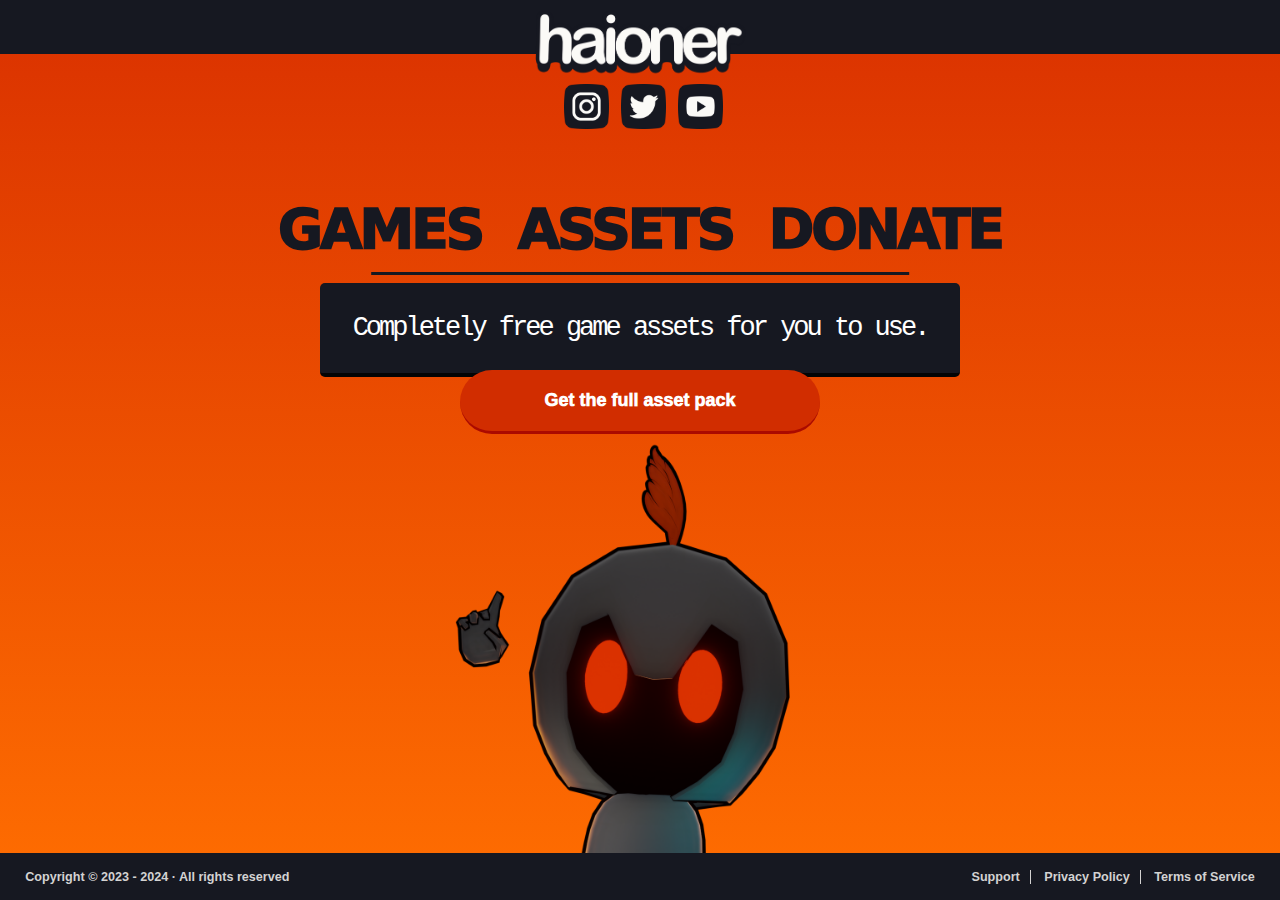
<file: index.html>
<!DOCTYPE html>
<html lang="en">
<head>
    <meta charset="UTF-8">
    <link rel="shortcut icon" type="x-icon" href="./img/logo.png">
    <link rel="stylesheet" type="text/css" href="./css/main.css">
    <meta name="viewport" content="width=device-width, initial-scale=1.0">
    <title> haioner </title>
</head>

<body>
    <!-- Menu -->
    <header class ="Menu">
        <div class= "bg-menu"></div>

        <div class = "logo">
            <a href="./"> <img src="./img/logo_haioner.png">
        </div>

        <div class="redes-sociais">
            <ul>
                <li> <a class="" href="https://www.instagram.com/haioner_dev/" target="_blank"> <img class="redes" src="./img/instagram_icon.png"></a></li>
                <li> <a class="" href="https://twitter.com/Haioner" target="_blank"> <img class="redes" src="./img/twitter_icon.png"></a></li>
                <li> <a class="" href="https://www.youtube.com/@haionerdev" target="_blank"> <img class="redes" src="./img/youtube_icon.png"></a></li>
            </ul>
        </div>
    </header>

    <!-- Header -->
    <main>
        <div class="header-selections">
                <ul>
                    <li><a href="games.html">Games</a></li>
                    <li ><a class="mainAssets" href="assets">Assets</a></li>
                    <li><a href="donate">Donate</a></li>
                </ul>
        </div>
        <div class="Border"></div>
    </main>
    
    <!--Background    -->
    <div class="Background">

        <div class="Background-text"> <a>Completely free game assets for  you to use.</a></div>

        <a class="allAssets" href="https://haioner.itch.io/" target="_blank">Get the full asset pack</a>

        <div class="BackgroundImage">
            <img  src="./img/BGHaioner.png" draggable="false" oncontextmenu="return false;">
        </div>
        
    </div>

    <!--Footer-->
    <footer>
        <div class="footerdiv">
            <span>Copyright © 2023 - 2024 · All rights reserved</span>
            <div class="footer-more">
                <a href="./support">Support</a>
                <a href="./privacy">Privacy Policy</a>
                <a href="./terms">Terms of Service</a>
            </div>
        </div>
    </footer>

    <script src="./js/removeExtension.js"></script>
</body>

</html>
</file>
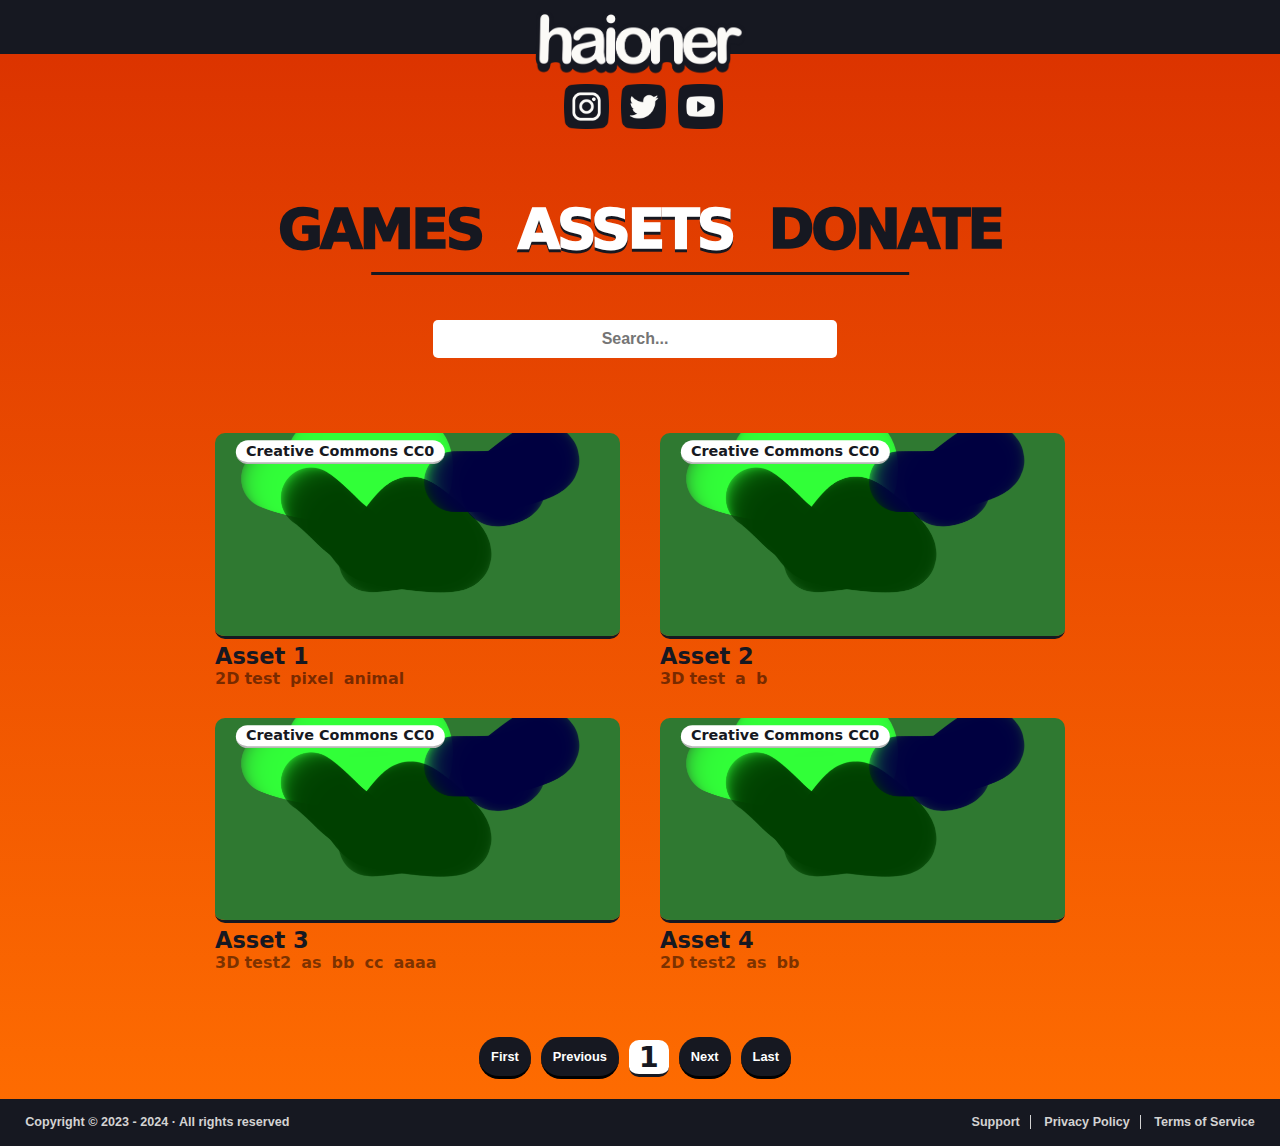
<file: assets.html>
<!DOCTYPE html>
<html lang="en">

<head>
    <meta charset="UTF-8">
    <link rel="shortcut icon" type="x-icon" href="./img/logo.png">
    <link rel="stylesheet" type="text/css" href="./css/assets.css">
    <link rel="stylesheet" type="text/css" href="./css/main.css">
    <meta name="viewport" content="width=device-width, initial-scale=1.0">
    <title> haioner </title>
</head>

<body>
    <!-- Menu -->
    <header class="Menu">
        <div class="bg-menu"></div>

        <div class="logo">
            <a href="./"> <img src="./img/logo_haioner.png">
        </div>

        <div class="redes-sociais">
            <ul>
                <li> <a class="" href="https://www.instagram.com/haioner_dev/" target="_blank"> <img class="redes"
                            src="./img/instagram_icon.png"></a></li>
                <li> <a class="" href="https://twitter.com/Haioner" target="_blank"> <img class="redes"
                            src="./img/twitter_icon.png"></a></li>
                <li> <a class="" href="https://www.youtube.com/@haionerdev" target="_blank"> <img class="redes"
                            src="./img/youtube_icon.png"></a></li>
            </ul>
        </div>
    </header>

    <!-- Header -->
    <main>
        <div class="header-selections">
            <ul>
                <li><a href="games">Games</a></li>
                <li><a href="assets">Assets</a></li>
                <li><a href="donate">Donate</a></li>
            </ul>
        </div>
        <div class="Border"></div>
    </main>

     <!-- Search -->
     <div class="search-bar">
        <input type="text" id="searchInput" placeholder="Search...">
    </div>
    
    <!--Assets-->
    <div class="assets-col">
        <div class="assets-list"></div>
    </div>
    <div class="pagination">
        <button id="firstPage">First</button>
        <button id="prevPage">Previous</button>
        <span id="currentPage">1</span>
        <button id="nextPage">Next</button>
        <button id="lastPage">Last</button>
    </div>

    <!--Footer-->
    <footer>
        <div class="footerdiv">
            <span>Copyright © 2023 - 2024 · All rights reserved</span>
            <div class="footer-more">
                <a href="./support">Support</a>
                <a href="./privacy">Privacy Policy</a>
                <a href="./terms">Terms of Service</a>
            </div>
        </div>
    </footer>

    <script src="./js/assets.js"></script>
    <script src="./js/removeExtension.js"></script>
</body>

</html>
</file>
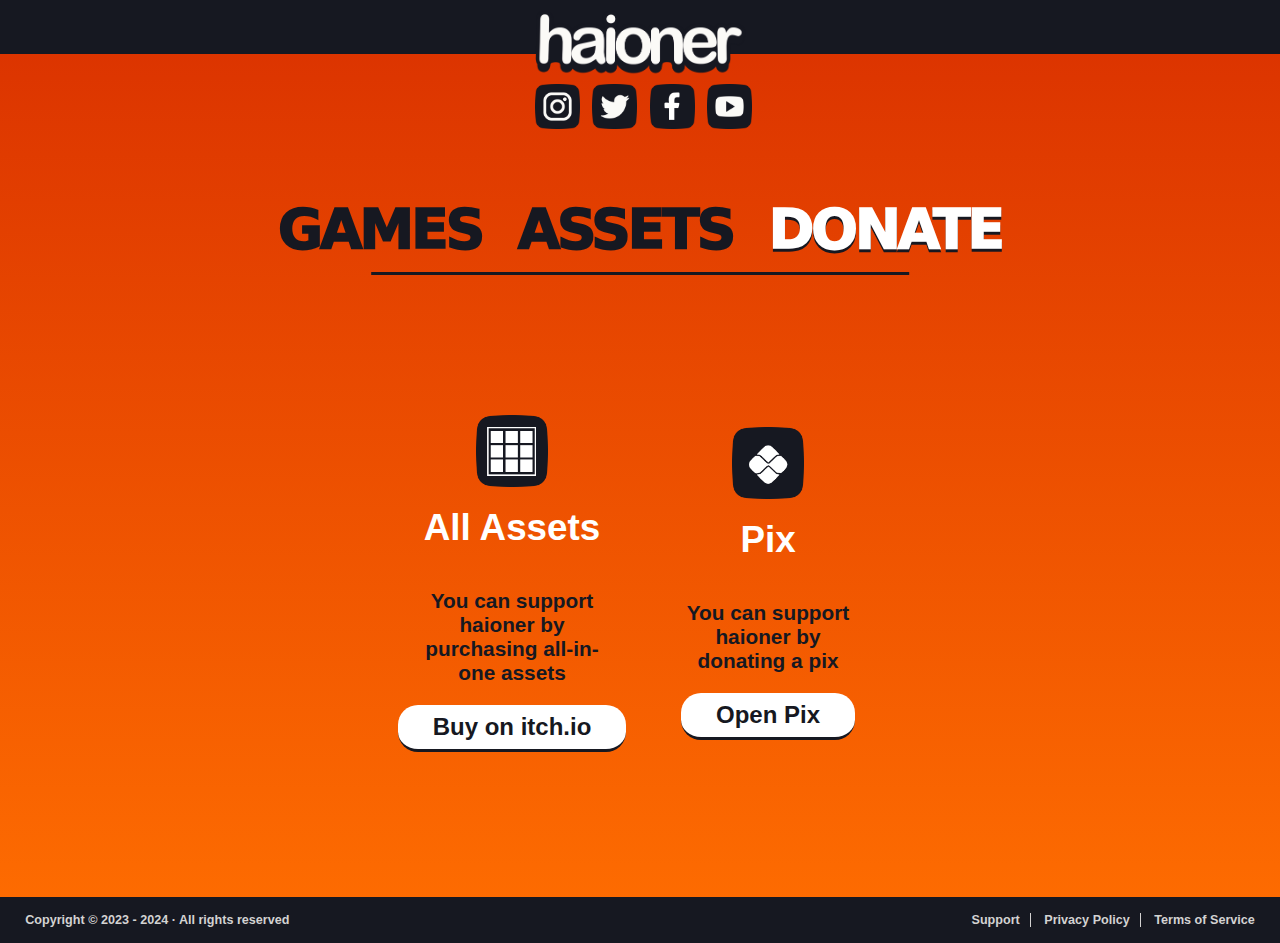
<file: donate.html>
<!DOCTYPE html>
<html lang="en">
<head>
    <meta charset="UTF-8">
    <link rel="shortcut icon" type="x-icon" href="./img/logo.png">
    <link rel="stylesheet" type="text/css" href="./css/donate.css">
    <link rel="stylesheet" type="text/css" href="./css/main.css">
    <meta name="viewport" content="width=device-width, initial-scale=1.0">
    <title> haioner </title>
</head>

<body>
    <!-- Menu -->
    <header class ="Menu">
        <div class= "bg-menu"></div>

        <div class = "logo">
            <a href="./"> <img src="./img/logo_haioner.png">
        </div>

        <div class="redes-sociais">
            <ul>
                <li> <a class="" href="https://www.instagram.com/haioner_dev/" target="_blank"> <img class="redes" src="./img/instagram_icon.png"></a></li>
                <li> <a class="" href="https://twitter.com/Haioner" target="_blank"> <img class="redes" src="./img/twitter_icon.png"></a></li>
                <li> <a class="" href="https://www.facebook.com/haioner" target="_blank"> <img class="redes" src="./img/Facebook_icon.png"></a></li>
                <li> <a class="" href="https://www.youtube.com/@haionerdev" target="_blank"> <img class="redes" src="./img/youtube_icon.png"></a></li>
            </ul>
        </div>
    </header>

    <!-- Header -->
    <main>
        <div class="header-selections">
                <ul>
                    <li><a href="games.html">Games</a></li>
                    <li ><a href="assets.html">Assets</a></li>
                    <li><a href="donate.html">Donate</a></li>
                </ul>
        </div>
        <div class="Border"></div>
    </main>
    
    <!--Donate    -->
    <div class="Donate">
        <div class="AllAssets"> 
            <img src="./img/AllAssets_icon.png">
            <h1>All Assets</h1>
            <a class="text-donate">You can support haioner by purchasing all-in-one assets</a>
            <a class="button-a" href="https://haioner.itch.io/haioner-assets" target="_blank">Buy on itch.io</a>
        </div>

        <div class="Pix"> 
            <img src="./img/Pix_icon.png">
            <h1>Pix</h1>
            <a class="text-donate">You can support haioner by donating a pix</a>
            <button id="open-pix-button">Open Pix</button>
        </div>
    </div>

    <div class="pix-container">
        <div class="close-button" id="close-pix-button">X</div>
        <div class="pix-content">
            <img src="./img/donatePix.png" alt="Pix Image">
            <button id="copy-button">Copy Code</button>
        </div>
    </div>
    
    <!--Footer-->
    <footer>
        <div class="footerdiv">
            <span>Copyright © 2023 - 2024 · All rights reserved</span>
            <div class="footer-more">
                <a href="./support.html">Support</a>
                <a href="./privacy.html">Privacy Policy</a>
                <a href="./terms.html">Terms of Service</a>
            </div>
        </div>
    </footer>

    
    <script src="./js/copy.js"></script>
    <script src="./js/removeExtension.js"></script>
    <script src="./js/pix.js"></script>
</body>

</html>
</file>
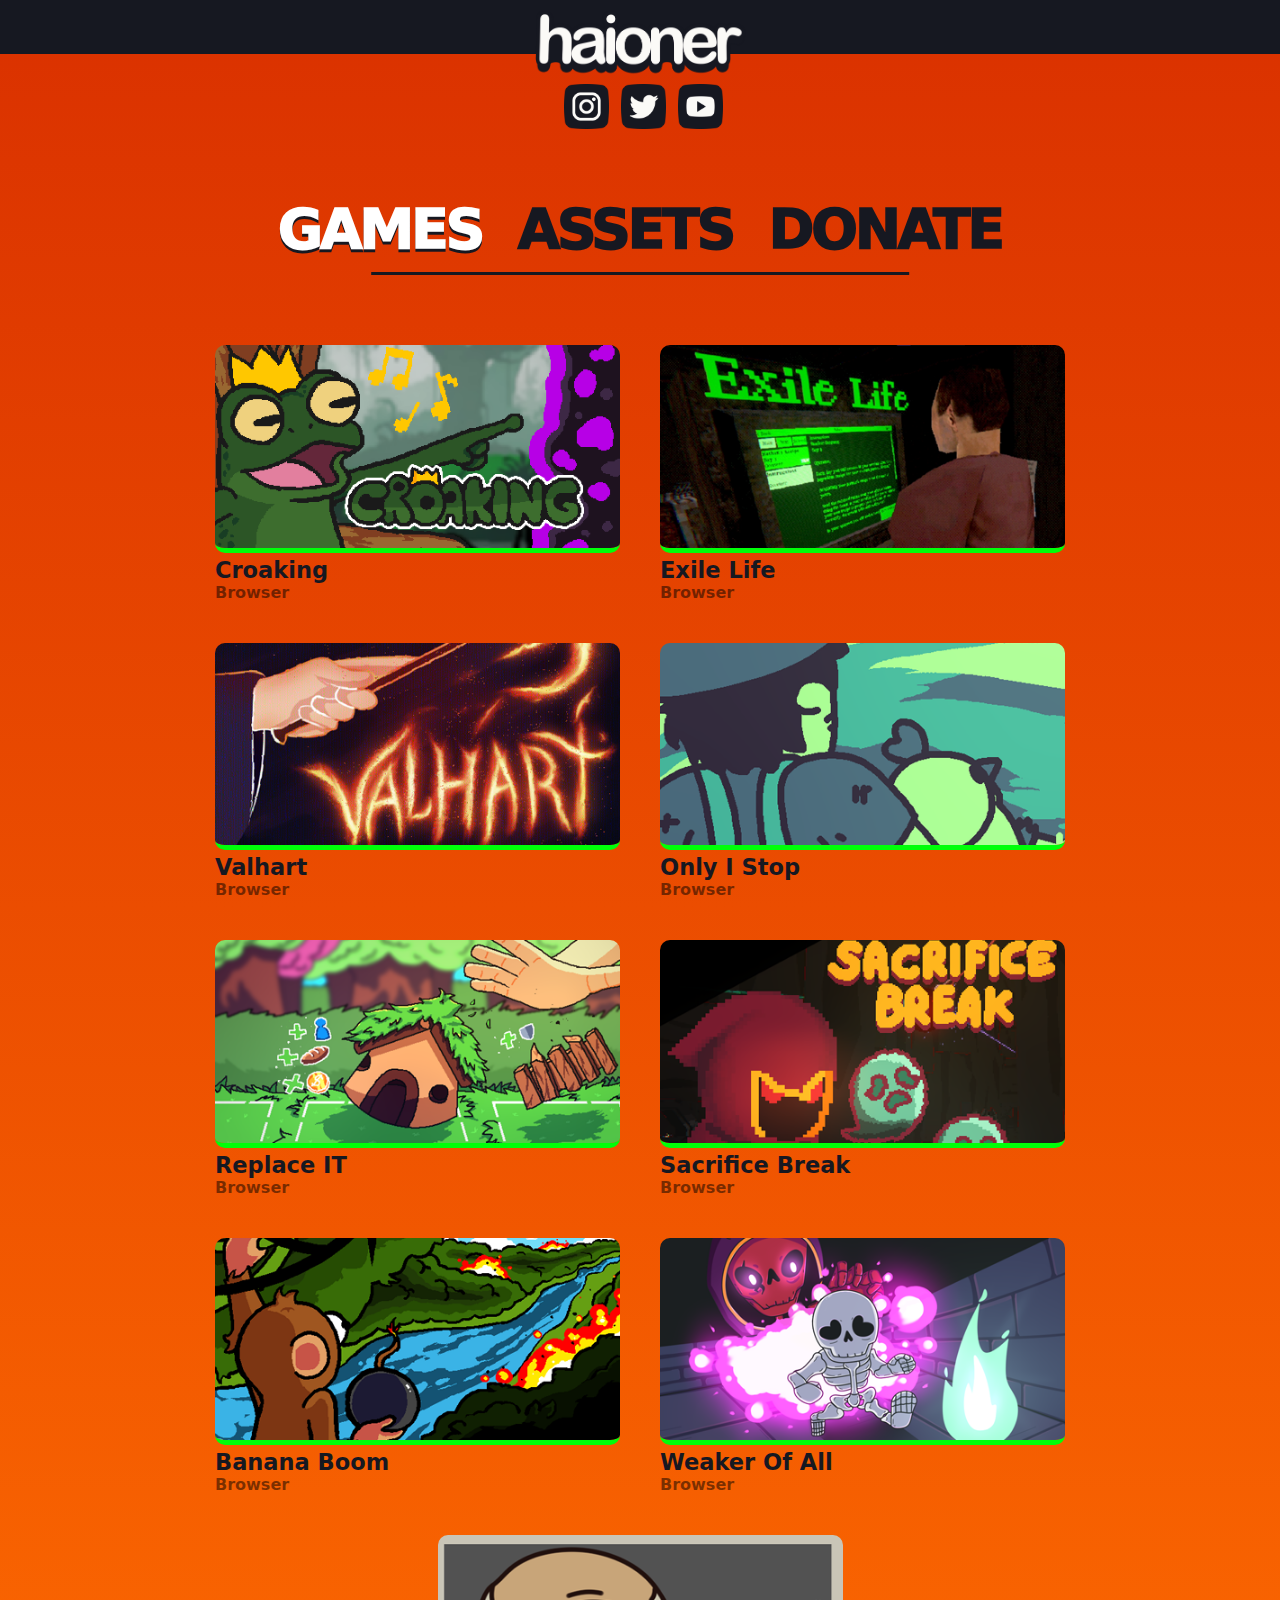
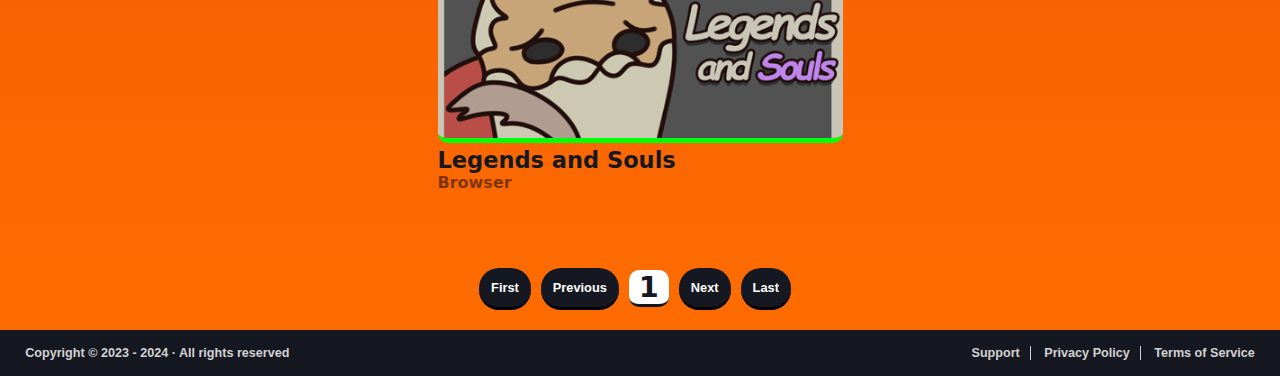
<file: games.html>
<!DOCTYPE html>
<html lang="en">

<head>
    <meta charset="UTF-8">
    <link rel="shortcut icon" type="x-icon" href="./img/logo.png">
    <link rel="stylesheet" type="text/css" href="./css/main.css">
    <link rel="stylesheet" type="text/css" href="./css/games.css">
    <meta name="viewport" content="width=device-width, initial-scale=1.0">
    <title> haioner </title>
</head>

<body>
    <!-- Menu -->
    <header class="Menu">
        <div class="bg-menu"></div>

        <div class="logo">
            <a href="./index.html"> <img src="./img/logo_haioner.png">
        </div>

        <div class="redes-sociais">
            <ul>
                <li> <a class="" href="https://www.instagram.com/haioner_dev/" target="_blank"> <img class="redes"
                            src="./img/instagram_icon.png"></a></li>
                <li> <a class="" href="https://twitter.com/Haioner" target="_blank"> <img class="redes"
                            src="./img/twitter_icon.png"></a></li>
                <li> <a class="" href="https://www.youtube.com/@haionerdev" target="_blank"> <img class="redes"
                            src="./img/youtube_icon.png"></a></li>
            </ul>
        </div>
    </header>

    <!-- Header -->
    <main>
        <div class="header-selections">
            <ul>
                <li><a href="games.html">Games</a></li>
                <li><a href="assets.html">Assets</a></li>
                <li><a href="donate.html">Donate</a></li>
            </ul>
        </div>
        <div class="Border"></div>
    </main>

    <!--Games List-->
    <div class="games-col">
        <div class="games-list" id="games-list"></div>
    </div>

    <div class="pagination">
        <button id="firstPage">First</button>
        <button id="prevPage">Previous</button>
        <span id="currentPage">1</span>
        <button id="nextPage">Next</button>
        <button id="lastPage">Last</button>
    </div>

    <!--Footer-->
    <footer>
        <div class="footerdiv">
            <span>Copyright © 2023 - 2024 · All rights reserved</span>
            <div class="footer-more">
                <a href="./support.html">Support</a>
                <a href="./privacy.html">Privacy Policy</a>
                <a href="./terms.html">Terms of Service</a>
            </div>
        </div>
    </footer>

    <script src="./js/games.js"></script>
</body>

</html>
</file>
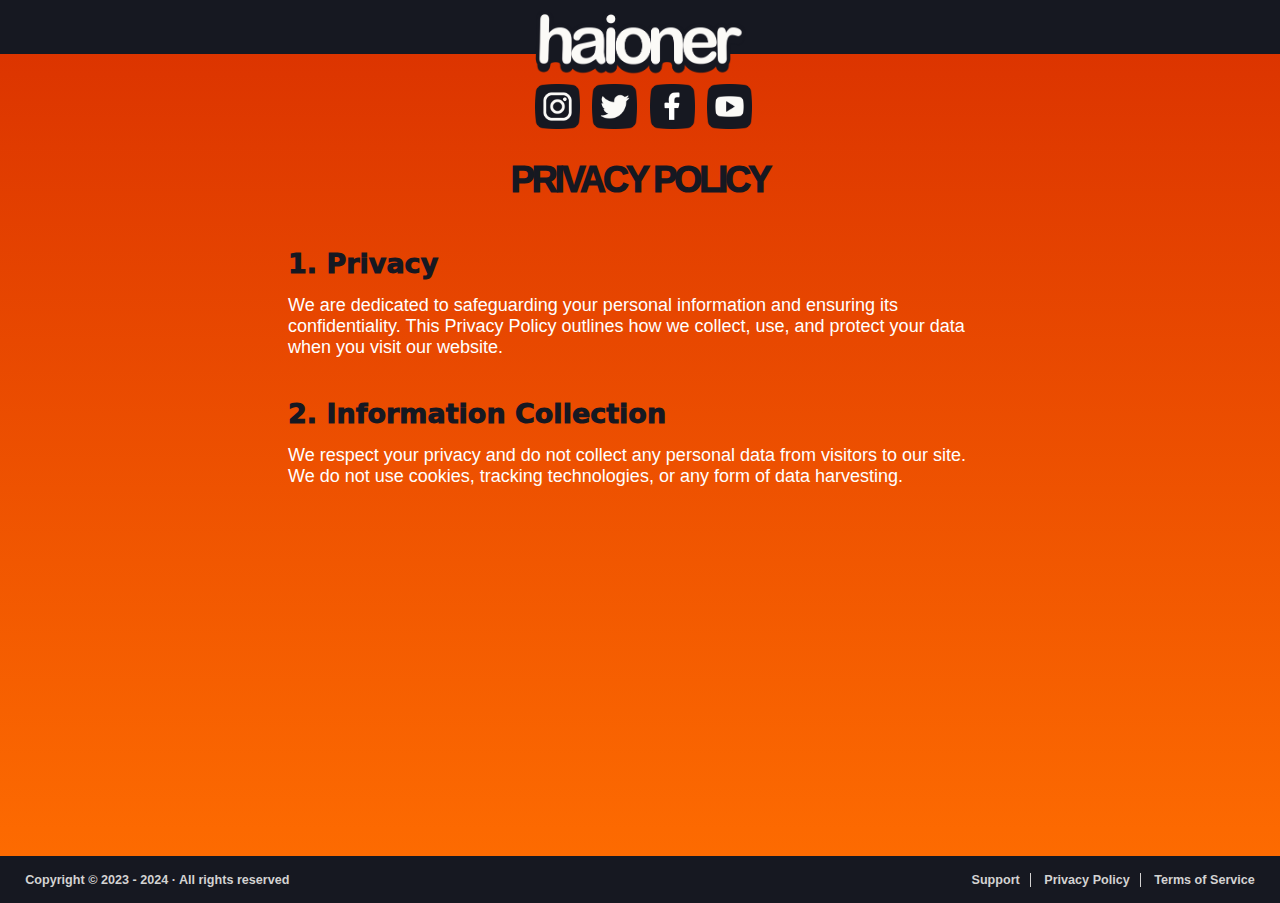
<file: privacy.html>
<!DOCTYPE html>
<html lang="en">
<head>
    <meta charset="UTF-8">
    <link rel="shortcut icon" type="x-icon" href="./img/logo.png">
    <link rel="stylesheet" type="text/css" href="./css/main.css">
    <link rel="stylesheet" type="text/css" href="./css/information.css">
    <meta name="viewport" content="width=device-width, initial-scale=1.0">
    <title> Haioner </title>
</head>

<body>
    <!-- Menu -->
    <header class ="Menu">
        <div class= "bg-menu"></div>

        <div class = "logo">
            <a href="./"> <img src="./img/logo_haioner.png">
        </div>

        <div class="redes-sociais">
            <ul>
                <li> <a class="" href="https://www.instagram.com/haioner_dev/" target="_blank"> <img class="redes" src="./img/instagram_icon.png"></a></li>
                <li> <a class="" href="https://twitter.com/Haioner" target="_blank"> <img class="redes" src="./img/twitter_icon.png"></a></li>
                <li> <a class="" href="https://www.facebook.com/profile.php?id=61553174030073" target="_blank"> <img class="redes" src="./img/Facebook_icon.png"></a></li>
                <li> <a class="" href="https://www.youtube.com/@haionerdev" target="_blank"> <img class="redes" src="./img/youtube_icon.png"></a></li>
            </ul>
        </div>
    </header>

    <div class="Info">
        <h1>Privacy policy</h1>
        <h2>1. Privacy</h2>
        <p>
            We are dedicated to safeguarding your personal information and ensuring its confidentiality.
             This Privacy Policy outlines how we collect, use, and protect your data when you visit our website.
        </p>

        <h2>2. Information Collection</h1>
        <p>
            We respect your privacy and do not collect any personal data from visitors to our site. 
            We do not use cookies, tracking technologies, or any form of data harvesting.
        </p>
    </div>

    <!--Footer-->
    <div class="privacy-margin"></div>
    <footer>
        <div class="footerdiv">
            <span>Copyright © 2023 - 2024 · All rights reserved</span>
            <div class="footer-more">
                <a href="./support.html">Support</a>
                <a href="./privacy.html">Privacy Policy</a>
                <a href="./terms.html">Terms of Service</a>
            </div>
        </div>
    </footer>

    <script src="./js/removeExtension.js"></script>
</body>

</html>
</file>
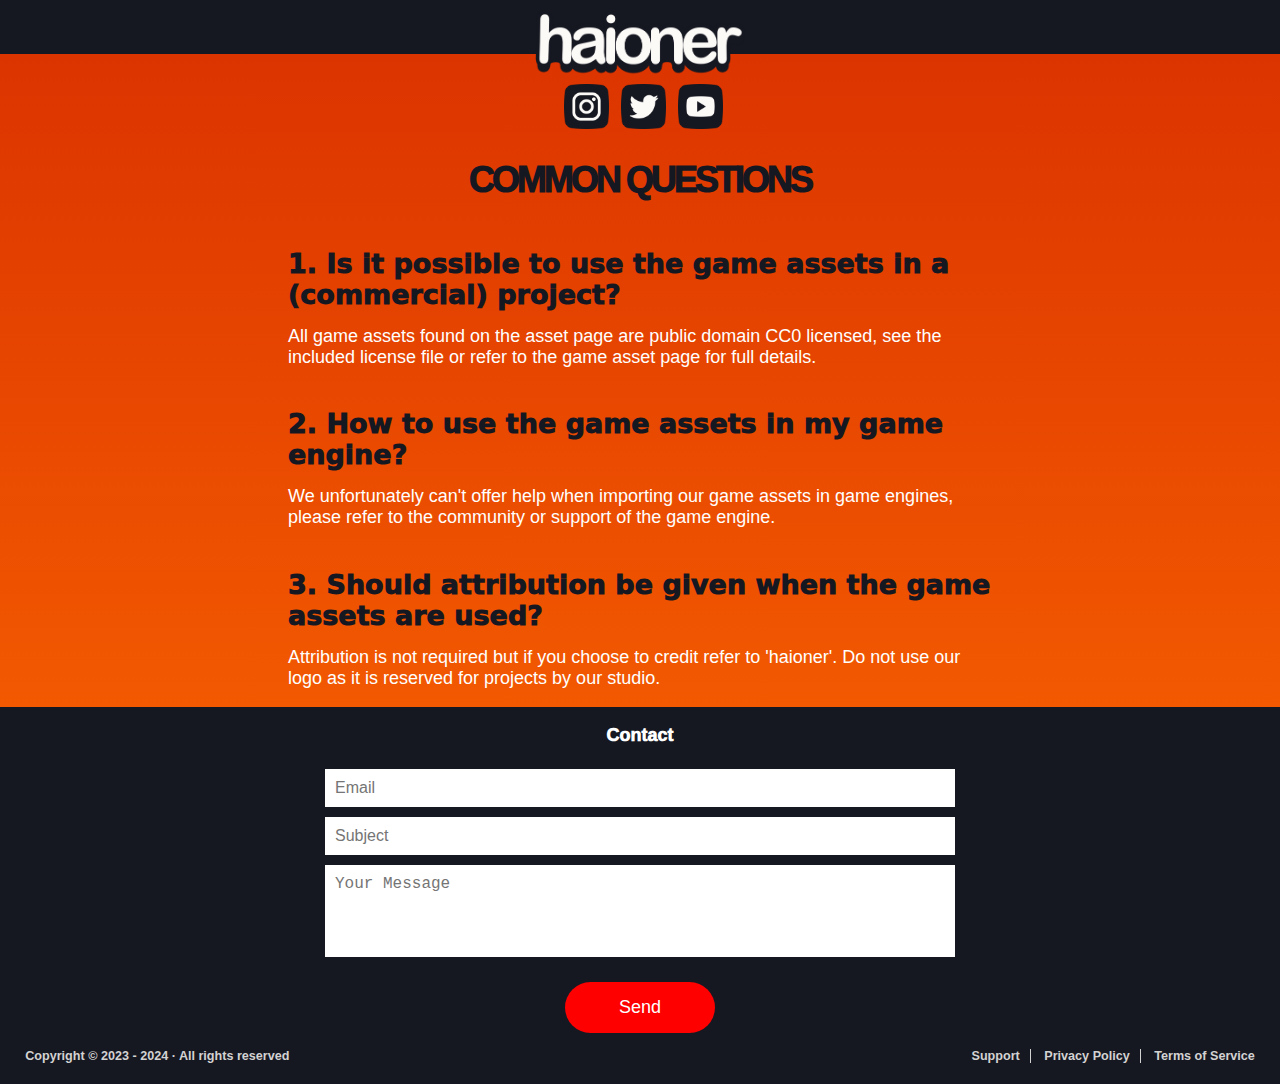
<file: support.html>
<!DOCTYPE html>
<html lang="en">
<head>
    <meta charset="UTF-8">
    <link rel="shortcut icon" type="x-icon" href="./img/logo.png">
    <link rel="stylesheet" type="text/css" href="./css/main.css">
    <link rel="stylesheet" type="text/css" href="./css/information.css">
    <link rel="stylesheet" type="text/css" href="./css/support.css">
    <meta name="viewport" content="width=device-width, initial-scale=1.0">
    <title> Haioner </title>
</head>

<body>
    <!-- Menu -->
    <header class ="Menu">
        <div class= "bg-menu"></div>

        <div class = "logo">
            <a href="./"> <img src="./img/logo_haioner.png">
        </div>

        <div class="redes-sociais">
            <ul>
                <li> <a class="" href="https://www.instagram.com/haioner_dev/" target="_blank"> <img class="redes" src="./img/instagram_icon.png"></a></li>
                <li> <a class="" href="https://twitter.com/Haioner" target="_blank"> <img class="redes" src="./img/twitter_icon.png"></a></li>
                <li> <a class="" href="https://www.youtube.com/@haionerdev" target="_blank"> <img class="redes" src="./img/youtube_icon.png"></a></li>
            </ul>
        </div>
    </header>

    <!-- Info -->
    <div class="Info">
        <h1>Common questions</h1>
        <h2>1. Is it possible to use the game assets in a (commercial) project?</h2>
        <p>
            All game assets found on the asset page are public domain CC0 licensed, 
            see the included license file or refer to the game asset page for full details.
        </p>

        <h2>2. How to use the game assets in my game engine?</h2>
        <p>
            We unfortunately can't offer help when importing our game assets in game engines,
            please refer to the community or support of the game engine.
        </p>

        <h2>3. Should attribution be given when the game assets are used?</h2>
        <p>
            Attribution is not required but if you choose to credit refer to 'haioner'. 
            Do not use our logo as it is reserved for projects by our studio.
        </p>
    </div>

    <!--Contact -->
    <div class="Contact">
       <form action="https://formsubmit.co/57054e3926b40584e41669d45e9cf270" method="POST">
            <h3>Contact</h3>
            <input type="hidden" name="_next" value="support">
            <input type="hidden" name="_captcha" value="false">
            <input type="email" name="email" placeholder="Email" required>
            <input type="Subject" name="_subject" placeholder="Subject" required>
            <textarea name="message" rows="4" placeholder="Your Message" required></textarea>
            <button type="submit">Send</button>
        </form>
    </div>

    <!-- Footer -->
    <footer>
        <div class="footerdiv">
            <span>Copyright © 2023 - 2024 · All rights reserved</span>
            <div class="footer-more">
                <a href="./support.html">Support</a>
                <a href="./privacy.html">Privacy Policy</a>
                <a href="./terms.html">Terms of Service</a>
            </div>
        </div>
    </footer>

    <script src="./js/removeExtension.js"></script>
</body>

</html>
</file>
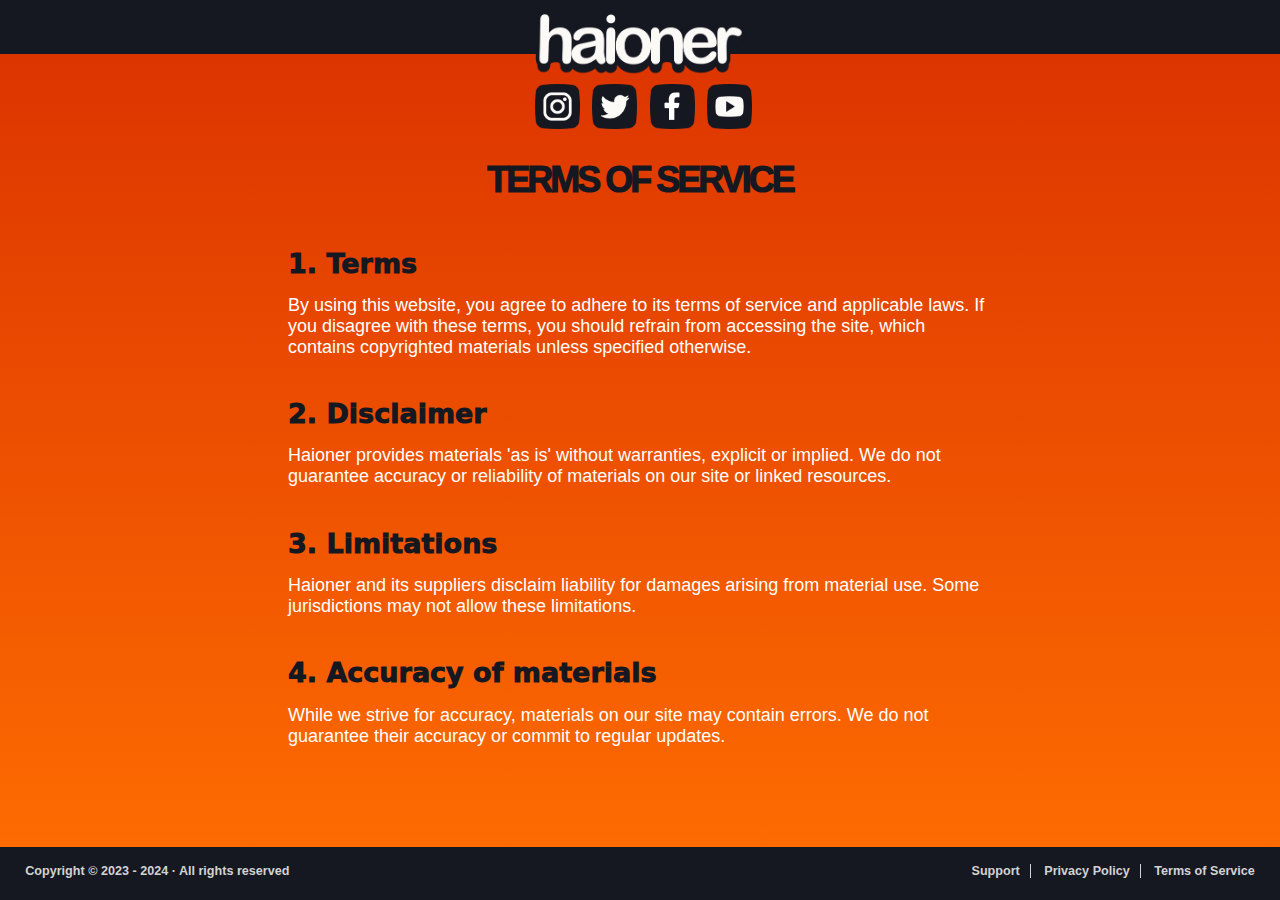
<file: terms.html>
<!DOCTYPE html>
<html lang="en">
<head>
    <meta charset="UTF-8">
    <link rel="shortcut icon" type="x-icon" href="./img/logo.png">
    <link rel="stylesheet" type="text/css" href="./css/main.css">
    <link rel="stylesheet" type="text/css" href="./css/information.css">
    <meta name="viewport" content="width=device-width, initial-scale=1.0">
    <title> Haioner </title>
</head>

<body>
    <!-- Menu -->
    <header class ="Menu">
        <div class= "bg-menu"></div>

        <div class = "logo">
            <a href="./"> <img src="./img/logo_haioner.png">
        </div>

        <div class="redes-sociais">
            <ul>
                <li> <a class="" href="https://www.instagram.com/haioner_dev/" target="_blank"> <img class="redes" src="./img/instagram_icon.png"></a></li>
                <li> <a class="" href="https://twitter.com/Haioner" target="_blank"> <img class="redes" src="./img/twitter_icon.png"></a></li>
                <li> <a class="" href="https://www.facebook.com/profile.php?id=61553174030073" target="_blank"> <img class="redes" src="./img/Facebook_icon.png"></a></li>
                <li> <a class="" href="https://www.youtube.com/@haionerdev" target="_blank"> <img class="redes" src="./img/youtube_icon.png"></a></li>
            </ul>
        </div>
    </header>

    <!-- Terms -->
    <div class="Info">
        <h1>Terms of service</h1>
        <h2>1. Terms</h2>
        <p>
            By using this website, you agree to adhere to its terms of service and applicable laws. 
            If you disagree with these terms, you should refrain from accessing the site, which contains copyrighted 
            materials unless specified otherwise.
        </p>

        <h2>2. Disclaimer</h2>
        <p>
            Haioner provides materials 'as is' without warranties, explicit or implied. We do not guarantee accuracy or 
            reliability of materials on our site or linked resources.
        </p>

        <h2>3. Limitations</h2>
        <p>
            Haioner and its suppliers disclaim liability for damages arising from material use.
             Some jurisdictions may not allow these limitations.
        </p>

        <h2>4. Accuracy of materials</h2>
        <p>
            While we strive for accuracy, materials on our site may contain errors.
             We do not guarantee their accuracy or commit to regular updates.
        </p>

    </div>

    <!--Footer-->
    <div class="terms-margin"></div>
    <footer>
        <div class="footerdiv">
            <span>Copyright © 2023 - 2024 · All rights reserved</span>
            <div class="footer-more">
                <a href="./support.html">Support</a>
                <a href="./privacy.html">Privacy Policy</a>
                <a href="./terms.html">Terms of Service</a>
            </div>
        </div>
    </footer>

    <script src="./js/removeExtension.js"></script>
</body>

</html>
</file>
<file: css/main.css>
body{
    width: 100%;
    height: 100%;
    margin: 0 auto;
    font-family :ui-sans-serif,system-ui;
    background: linear-gradient(to bottom, #DA3100, #FF6E01);
    background-color: #161821;
    background-repeat: repeat-x;
    overflow-x: hidden;
    max-width: 100%;
}

.Menu{
    width: 100%;
    height: 15vh;
    position: relative;
    z-index: 5;
}

.bg-menu{
    background-color: #161821;
    width: 100%;
    height: 6vh;
    position: absolute;
    z-index: -10;
}

.logo{
    text-align: center;
    width: 100%;
    height: 55%;
}

.logo img{
    width: 25vh;
    transition: transform 0.5s;
}

.logo img:hover{
    transform: scale(1.1) ;
}

.redes-sociais{
    width: 100%;
    text-align: center;
}

.redes-sociais ul{
    padding: 10px;
    margin-top: initial;
}

.redes-sociais ul li{
    display: inline-block;
    padding-left: 7px;
}

.redes-sociais ul li img{
    transition: all 0.2s;
}

.redes-sociais ul li img:hover{
    transform: scale(1.2) rotate(10deg);
    box-shadow: 0 0 8px rgba(243, 243, 243, 0.8);
    border-radius: 20%;
}

.redes{
    height: 5vh;
}

/* MAIN----------------- */
main{
    position: relative;
    height: 15vh;
    width: 100%;
    display: flex;
    align-items: end;
    font-size: 6.1vh;
    text-align: center;
}

.header-selections{
    width: 100%;
    position: relative;
}

.header-selections ul{
   padding: 0;
   margin: 0;
}

.header-selections ul li{
    display: inline-block;
    padding: 1vh;
    transition: transform 0.3s;
}

.header-selections ul li:hover{
    transform: scale(1.3);
}

.header-selections ul li a{
    text-decoration: none;
    text-transform: uppercase;
    color: #161821;
    font-weight: 1000;
    letter-spacing: -3px;
    transition: color 0.3s;
}

.header-selections ul li a:hover{
    color:white;
    border-bottom: 3px solid #161821;
    text-shadow: 0px 3px 0px #161821;
}

.Border{
    width: 42%;
    height: 3px;
    background-color: #161821;
    position: absolute;
    bottom: -4.5px;
    left: 50%;
    transform: translateX(-50%);
}

@media screen and (max-width: 435px) {
    main {
        font-size: 4.1vh !important;
    }

    .header-selections ul li{
        padding: 0px !important;
    }
}
/* BACKGROUND ----------------*/
.Background{
    height: 64.8vh;
    width: 100%;
    display: flex;
    text-align: center;
    align-items: center;
    flex-direction: column;
    position: relative;
    justify-content: flex-start;
}

.Background-text{
    width: 50%;
    height: 10vh;
    border-radius: 5px;
    background-color: #161821;
    border-bottom: #000000d2 4.5px solid;
    margin-top: 1vw;
    display: flex;
    justify-content: center; 
    align-items: center;
    position: absolute;
    top: 0px;
}

.Background a:hover{
    color: #DA3100;
}

.Background-text a{
    color: white;
    font-size: 3vh;
    font-family:'Courier New', Courier, monospace;
    letter-spacing: -3px;
    word-spacing: 1px;
    transition: all 0.7s;
}

.allAssets{
    width: 25%;
    background-color: #d12d00;
    border-radius: 100px;
    border-bottom: rgba(160, 0, 0, 0.781) 3px solid;
    padding: 20px;
    cursor: pointer;
    color: white;
    text-decoration: none;
    font-size: 2vh;
    font-family :Arial, Helvetica, sans-serif;
    font-weight: 1000;
    transition: all 0.2s;
    margin-top: 100px;
    z-index: 1;
    position: relative;
}

.allAssets:hover{
    background-color: white;
    transform: scale(1.1);
    border-bottom: rgb(182, 182, 182) 2px solid;
    box-shadow: 0 0 20px rgba(209, 45, 0, 0.8);
}

.BackgroundImage{
    width: 100%;
    padding-top: 9.73vw;
}

.Background img{
    width: 50vh;
    bottom: 0;
    position: absolute;
    left: 50%;
    transform: translateX(-50%);
}

.Background img:hover{
    content: url(../img/BGHaioner2.png);
}

@media screen and (max-width: 500px) {
    .Background img {
        width: 40vh;
    }
}

@media screen and (max-width: 435px) {
    .Background-text {
        width: 80%;
    }

    .allAssets{
        width: 60%;
    }
}

@media screen and (max-width: 380px) {
    .Background img {
        width: 20vh;
    }
}

/*Pagination--------- */
.pagination{
    width: 100%;
    display: flex;
    justify-content: center;
    align-items: center;
    text-align: center;
    padding: 20px 0px;
    flex-wrap: wrap;
}

#currentPage{
    color:#161821;
    background-color: white;
    border-bottom: 3px solid #161821;
    font-size: 1.8em;
    font-weight: bolder;
    width: 0;
    border-radius: 10px;
    display: flex;
    justify-content: center;
    margin: 0;
    padding: 0px 20px;
    margin-right: 10px;
    cursor:default;
}

.pagination button{
    padding: 12px;
    color : white;
    margin-right: 10px;
    border: none;
    cursor: pointer;
    background-color: #161821;
    border-radius: 20px;
    border-bottom: 3px solid black;
    transition:  all 0.2s;
    font-weight: bolder;
    font-size: 0.8em;
}

.pagination button:hover{
    background-color: white;
    color: #161821;
    box-shadow: 0 0 20px rgba(252, 251, 251, 0.8);
}

@media screen and (max-width: 340px) {
    .pagination{
        padding: 10px 0px;
    }

    #currentPage{
        font-size: 1em;
        padding: 0px 10px;
    }

    .pagination button{
        font-size: 0.6em;
    }
}

/*FOOTER-------------*/
footer{
    font-family:Arial, Helvetica, sans-serif;
    font-weight: bold;
    font-size: 1.4vh;
    padding: 1.3em 2em;
    color: rgb(211, 210, 210);;
    background-color: #161821;
}

span{
    width: 50%;
}

.footerdiv{
    display: flex;
    flex-wrap: wrap;
    margin-right: calc(-.5 * var(--bs-gutter-x));
    margin-left: calc(-.5 * var(--bs-gutter-x));
}

.footer-more{
    width: 50%;
    text-align: right;
}

.footer-more a{
    text-align: center;
    color: rgb(211, 210, 210);
    text-decoration: none;
    border-right: 1px solid rgb(211, 210, 210);;
    margin-right: 10px;
    padding-right: 10px;
}

.footer-more a:last-child{
    border: none;
    margin-right: 0px;
    padding-right: 0px;
}

.footer-more a:hover{
    color: #FF6E01;
}
</file>
<file: css/assets.css>
.header-selections ul li:nth-child(2) a {
    color: white;
    text-shadow: 0px 3px 0px #161821;
}

/* Search ------------ */
.search-bar {
    text-align: center;
    margin-top: 50px;
}

#searchInput {
    padding: 10px;
    border: none;
    border-radius: 5px;
    width: 30vw;
    margin-right: 10px;
    font-weight: bolder;
    font-size: 1em;
    vertical-align: middle;
    text-align: center;
    color: #161821;
}

#searchInput:focus {
    outline: none;
}

#searchInput::selection {
    background-color: #FF6E01; /* Defina a cor de fundo da seleção de texto */
    color: #161821; /* Defina a cor do texto selecionado */
}

/* Assets ------------ */
.assets-col {
    width: 100%;
    height: 100%;
    position: relative;
    padding-top: 5vh;
    padding-bottom: 5vh;
}

.assets-list {
    display: flex;
    flex-wrap: wrap;
    justify-content: center;
}

.asset-item {
    flex: 0 0 calc(25% - 20px);
    margin-left: 20px;
    margin-right: 20px;
    margin-top: 30px;
    padding: 0;
    margin-bottom: 0px;
}

.assets-list p {
    color: #161821;
    font-family: ui-sans-serif, system-ui;
    font-size: 2.5vh;
    font-weight: bolder;
    margin: 0;
    transition: all 0.3s;
}

.name{
    cursor: pointer;
}

.assets-list p:hover {
    color: white;
    text-decoration: underline;
}

.assets-list img {
    border-bottom: 3px solid #161821;
    border-radius: 10px;
    width: 45vh;
    transition: filter 0.3s;
}

.assets-list img:hover {
    filter: brightness(0.5);
    box-shadow: 0 0 10px rgba(255, 255, 254, 0.8) !important;
    cursor: pointer;
}

.asset-item span{
    font-family :ui-sans-serif,system-ui;
    color: rgba(0, 0, 0, 0.500);
    font-weight: bolder;
    margin: 5px;
}

.asset-item span:nth-child(1){
    margin: 0px;
}

.assets-list span:hover{
    cursor: pointer;
    color: white;
    text-decoration: underline;
}

.asset-license {
    position: absolute;
    text-align: center;
    background-color: white;
    color: #161821 !important;
    border-bottom: rgb(182, 182, 182) 2px solid;
    font-size: 0.9em !important;
    padding: 0.2em 0.7em;
    border-radius: 10em;
    z-index: 5;
    transform: translateX(10%) translateY(30%);
    text-decoration: none !important;
    transition: all 0.5s;
    cursor: default;
}

.asset-license:hover {
    color: #161821 !important;
    background-color: white;
    box-shadow: 0 0 20px rgba(209, 45, 0, 0.8);
}

@media screen and (max-width: 435px) {
    .assets-list img {
        width: 30vh;
    }
}

@media screen and (max-width: 265px) {
    .assets-list img {
        width: 20vh;
    }
}
</file>
<file: css/donate.css>
.header-selections ul li:nth-child(3) a {
    color: white;
    text-shadow: 0px 3px 0px #161821;
}

.Donate{
    height: 626.5px;
    position: relative;
    display: flex;
    justify-content: center;
    text-align: center;
    align-items: center;
}

.Donate div {
    display: flex;
    flex-direction: column;
    align-items: center;
    text-align: center;
    width: 20%;
}

@media screen and (max-width: 750px) {
    .Donate div {
        width: 100%;
    }
}

.Donate h1{
    color: white;
    font-size: 2.3em;
    font-weight: bolder;
    font-family :'Franklin Gothic Medium', 'Arial Narrow', Arial, sans-serif;
    margin: 0 auto;
    padding: 20px 0px;
}

.text-donate{
    color: #161821;
    font-size: 1.3em;
    font-weight: bolder;
    font-family :'Franklin Gothic Medium', 'Arial Narrow', Arial, sans-serif;
    margin: 0 auto;
    padding: 20px 0px;
    width: 70%;
}

.Donate img{
    width: 8vh;
}

.button-a{
    color: #161821;
    font-size: 1.5em;
    font-weight: bolder;
    font-family :'Franklin Gothic Medium', 'Arial Narrow', Arial, sans-serif;
    margin: 0 auto;
    text-decoration: none;
    background-color: white;
    padding: 8px 35px;
    border-radius: 20px;
    border-bottom: 3px solid #161821;
    transition: color 0.4s, background-color 0.2s;
}

.button-a:hover{
    background-color: #161821;
    color: white;
    box-shadow: 0 0 20px rgba(255, 255, 255, 0.8);
}

.Donate button{
    cursor: pointer;
    color: #161821;
    font-size: 1.5em;
    font-weight: bolder;
    font-family :'Franklin Gothic Medium', 'Arial Narrow', Arial, sans-serif;
    margin: 0 auto;
    text-decoration: none;
    background-color: white;
    padding: 8px 35px;
    border: none;
    border-radius: 20px;
    border-bottom: 3px solid #161821;
    transition: color 0.4s, background-color 0.2s;
}

.Donate button:hover{
    background-color: #161821;
    color: white;
    box-shadow: 0 0 20px rgba(255, 255, 255, 0.8);
}

/* Pix ----------*/
.pix-container {
    z-index: 100;
    display: none;
    position: fixed;
    top: 0;
    left: 0;
    width: 100%;
    height: 100%;
    background: rgba(0, 0, 0, 0.75);
}

.close-button {
    position: absolute;
    top: 15px;
    right: 30px;
    cursor: pointer;
    font-size: 2.5em;
    font-weight: bolder;
    padding: 3px 15px;
    border-radius: 20px;
    font-family :'Franklin Gothic Medium', 'Arial Narrow', Arial, sans-serif;
    background-color: white;
    color: black;
    border-bottom: rgb(182, 182, 182) 2px solid;
    box-shadow: 0 0 20px rgba(209, 45, 0, 0.8);
    transition: transform 0.2s;
}

.close-button:hover{
    transform: scale(1.1);
    background-color: black;
    color: white;
    border-bottom: none;
}

.pix-content {
    position: absolute;
    top: 50%;
    left: 50%;
    transform: translate(-50%, -50%);
    text-align: center;
}

.pix-content img {
    max-width: 50vw;
}

.pix-content button {
    margin-top: 10px;
    padding: 5px 10vw;
    background-color: #007BFF;
    color: white;
    border: none;
    cursor: pointer;
    display: block;
    margin: 0 auto;
    margin-top: 10px;
    font-size: 2em;
    font-family :'Franklin Gothic Medium', 'Arial Narrow', Arial, sans-serif;
    font-weight: bolder;
    border-radius: 20px;
    transition: color 0.4s, background-color 0.2s, transform 0.2s;
}

.pix-content button:hover{
    background-color: white;
    color: #007BFF;
    transform: scale(1.1);
}
</file>
<file: css/games.css>
.header-selections ul li:nth-child(1) a {
    color: white;
    text-shadow: 0px 3px 0px #161821;
}

.games-col{
    width: 100%;
    height: 100%;
    position: relative;
    padding-top: 5vh;
    padding-bottom: 5vh;
}

.games-list{
    display: flex;
    flex-wrap: wrap;
    justify-content: center;
}

.game-item {
    width: 413.9px;
    height: 267.5px;
    flex: 0 0 calc(25% - 20px);
    margin-left: 20px;
    margin-right: 20px;
    margin-top: 30px;
    padding: 0;
    margin-bottom: 0px;
}

@media screen and (max-height: 800px) {
    .game-item{
        height: 100%;
    }
}

.games-list p{
    color: #161821;
    font-family :ui-sans-serif,system-ui;
    font-size: 2.5vh;
    font-weight: bolder;
    margin: 0;
    transition: all 0.3s;
}

.games-list a{
    text-decoration: none;
    transition: all 0.5s;
}

.games-list p:hover{
    color: white;
    text-decoration:underline;
}

.games-list img{
    border-bottom: 3px solid #161821;
    border-radius: 10px;
    width: 45vh;
    transition: filter 0.3s;
}

.games-list img:hover{
    filter: brightness(0.5);
    box-shadow: 0 0 10px rgba(255, 255, 254, 0.8) !important;
}

@media screen and (max-width: 435px) {
    .games-list img{
        width: 30vh;
    }
}

@media screen and (max-height: 800px) {
    .games-list img{
        width: 20em;
    }
}

.game-info{
    font-family :ui-sans-serif,system-ui;
    color: rgba(0, 0, 0, 0.500);
    font-weight: bolder;
}

.game-price{
    position: absolute;
    text-align: center;
    background-color: white;
    color: #161821 !important;
    border-bottom: rgb(182, 182, 182) 2px solid;
    font-size: 0.9em !important;
    padding: 0.2em 0.7em;
    border-radius: 10em;
    z-index: 1;
    transform: translateX(10%)translateY(30%);
    text-decoration: none !important;
    transition: all 0.5s;
}

.game-price:hover{
    color: #161821 !important;
    background-color: white;
    box-shadow: 0 0 20px rgba(209, 45, 0, 0.8);
}
</file>
<file: css/information.css>
.Info{
    height: 100%;
    width: 100%;
    position: relative;
    text-decoration: none;
    display: flex;
    align-items: center;
    flex-direction: column;
    color: white;
}

.Info h1{
    text-align: center;
    font-size: 4vh;
    text-transform: uppercase;
    color: #161821;
    font-weight: 1000;
    letter-spacing: -3px;
    font-family :Arial, Helvetica, sans-serif;

}

.Info h2{
    width: 55%;
    font-size: 3vh;
    font-weight: 1000;
    color: #161821;
    margin-bottom: -0.2vh;
}

.Info p{
    width: 55%;
    font-size: 2vh;
    font-family :Arial, Helvetica, sans-serif;
}

.privacy-margin{
    margin-top: 39vh;
}

.terms-margin{
    margin-top: 9.2vh;
}

@media screen and (max-width: 955px) {
    .privacy-margin{
        margin-top: 30vh;
    }

        
    .terms-margin{
        margin-top: 0vh;
    }
}
</file>
<file: css/support.css>
.Contact{
    position: relative;
    text-decoration: none;
    display: flex;
    align-items: center;
    flex-direction: column;
    background-color: #161821;
    height: 100%;
}

form{
    display: flex;
    flex-direction: column;
    pad: 2vh 4vh;
    width: 100%;
    max-width: 70vh;
}

form h3{
    font-size: 2vh;
    text-align: center;
    font-family :Arial, Helvetica, sans-serif;
    font-weight: 1000;
    color: white;
}

form input, form textarea{
    border: 0;
    margin: 5px 0;
    padding: 10px;
    outline: none;
    background: white;
    font-size: 16px;
    resize: none;
}

form button{
    padding: 15px;
    background: red;
    color: white;
    font-size: 18px;
    border: 0;
    outline: none;
    cursor: pointer;
    width: 150px;
    margin: 20px auto 0;
    border-radius: 30px;
}

@media screen and (max-height: 800px) {
    .Contact{
 
    }
}
</file>
